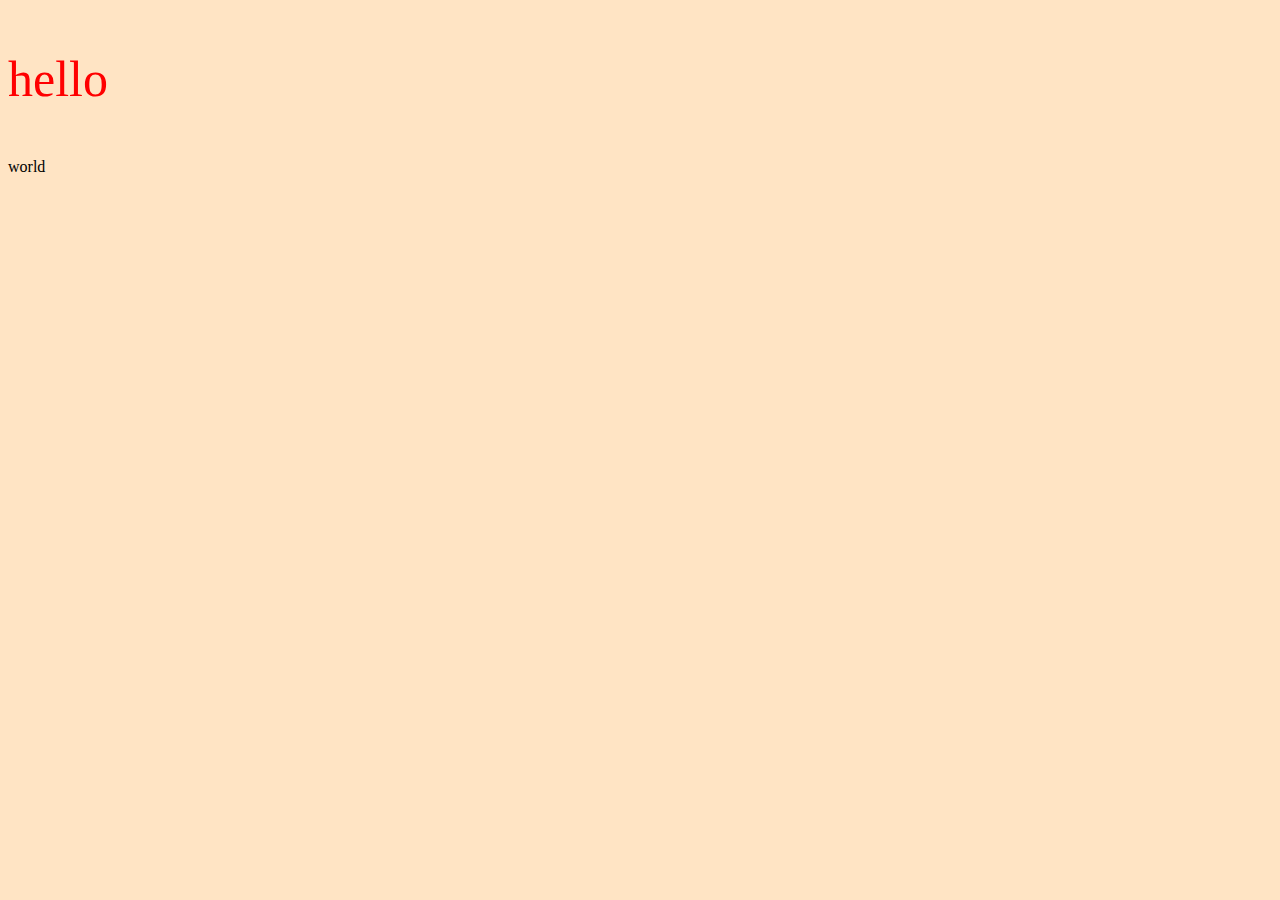
<file: index.html>
<!DOCTYPE html>
<html lang="en">
<head>
    <meta charset="UTF-8">
    <meta name="viewport" content="width=device-width, initial-scale=1.0">
    <title>CalebWeb</title>
    <link rel="stylesheet" href="/style.css">
</head>
<body>

<!-- identifyers -->
<p class="p1">hello</p>
<p class="p2">world</p>


</body>

</html>
</file>
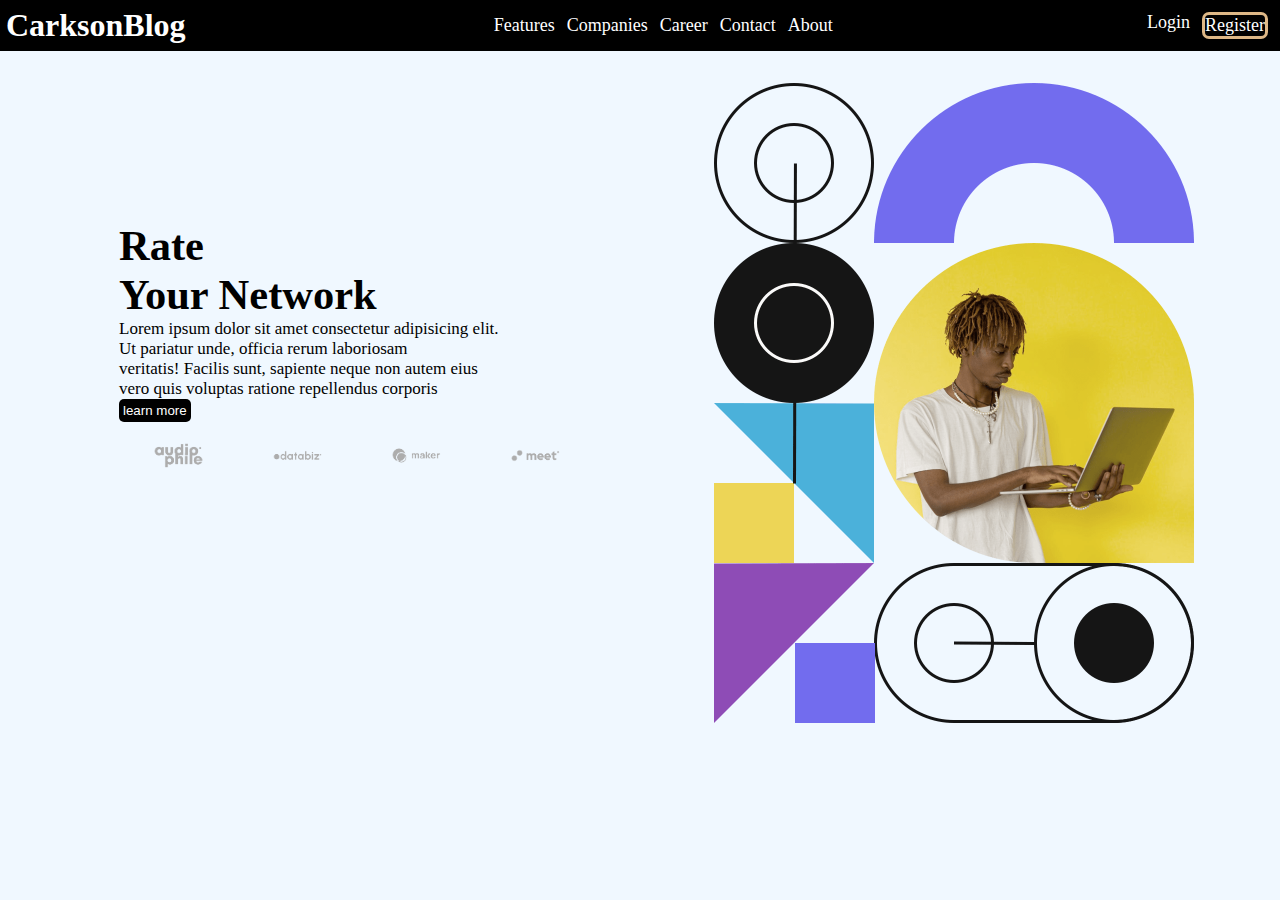
<file: Network/index.html>
<!DOCTYPE html>
<html lang="en">
<head>
    <meta charset="UTF-8">
    <meta name="viewport" content="width=device-width, initial-scale=1.0">
    <title>Rate Network</title>
    <link rel="stylesheet" href="/Network/style.css"> 
</head>
<body class="bd">
    <main>
        <nav>
            <div class="logo">
                <h3>CarksonBlog</h3>
            </div>
            <div class="nav-link">
                <ul>
                    <li><a href="features.html">Features</a></li>
                    <li><a href="companies.html">Companies</a></li>
                    <li><a href="career.html">Career</a></li>
                    <li><a href="https://www.google.com/">Contact</a></li>
                    <li><a href="about.html">About</a></li>
                </ul>
            </div>
            <div class="reg">
                <ul>
                    <li class="log">Login</li>
                    <li class="register">Register</li>
                </ul>
            </div>
        </nav>
        <div class="section">
            <div class="left-section">
                <h1>Rate <br>Your Network</h1>
                <p>
                    Lorem ipsum dolor sit amet consectetur adipisicing elit. <br> Ut pariatur unde, officia rerum laboriosam <br> veritatis! Facilis sunt, sapiente neque non autem eius <br>vero quis voluptas  ratione repellendus corporis
                </p>
                <button>learn more</button>
                <section>
                    <img src="/Network/img/client-audiophile.png" alt="audiophile">
                    <img src="/Network/img/client-databiz.png" alt="databiz">
                    <img src="/Network/img/client-maker.png" alt="maker">
                    <img src="/Network/img/client-meet.png" alt="meet">
                </section>
            </div>
            <div class="right-section">
                <img src="/Network/img/image-hero-desktop.png" alt="">
            </div>
        </div>

        <div class="top-section"></div>

    </main>
    
</body>
</html>
</file>
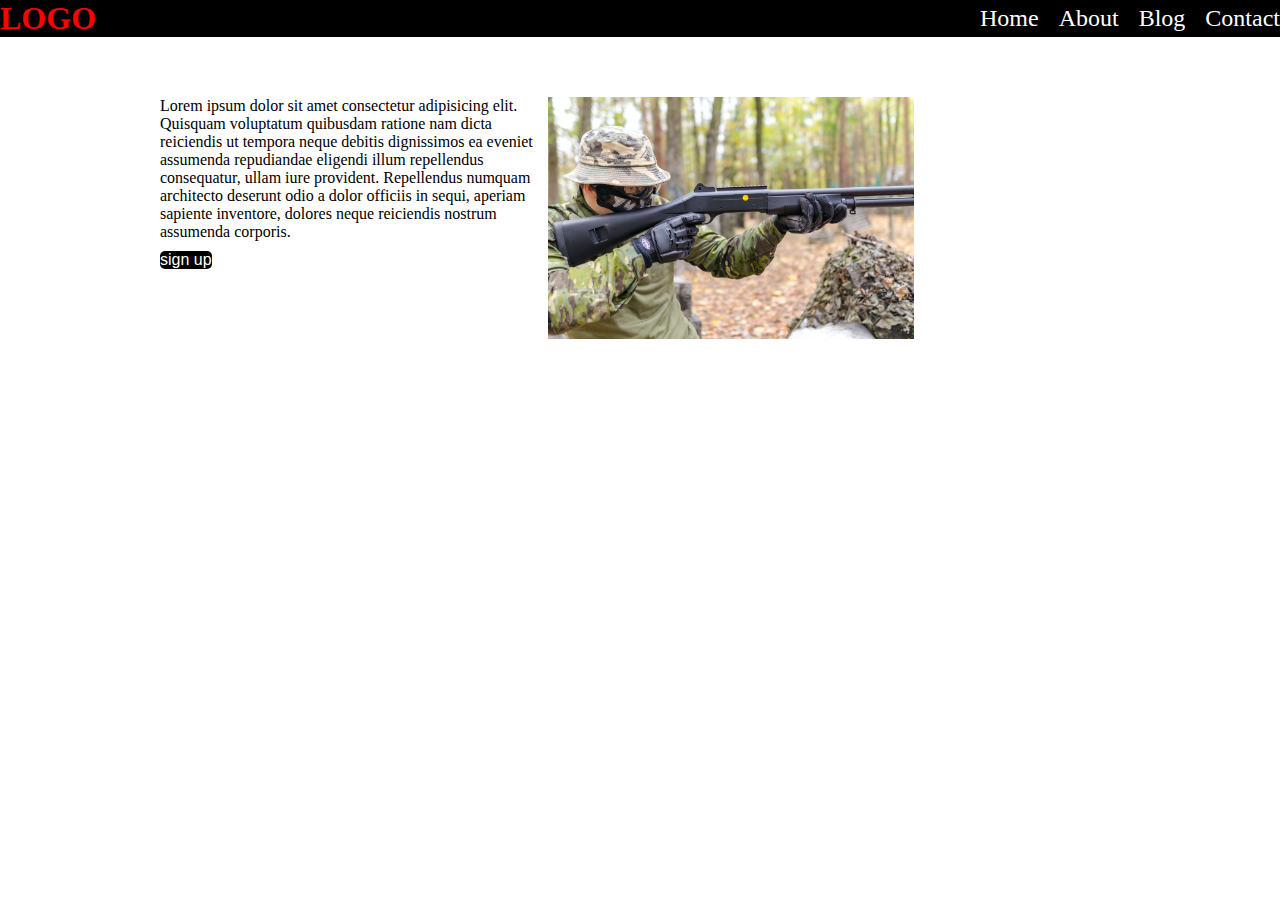
<file: navbar.html>
<!DOCTYPE html>
<html lang="en">
<head>
    <meta charset="UTF-8">
    <meta name="viewport" content="width=device-width, initial-scale=1.0">
    <title>navbar</title>
    <link rel="stylesheet" href="/navbar.css">
</head>
<body>
    <!-- main container -->
    <main>
        <div class="container">
            <div class="navbar"> 
                <div class="logo">
                    <h1><a href="#">LOGO</a></h1>
                </div>
                
                <div class="nav-item">
                    <ul>
                        <li><a href="#">Home</a></li>
                        <li><a href="#">About</a></li>
                        <li><a href="#">Blog</a></li>
                        <li><a href="#">Contact</a></li>
                    </ul>
                </div>
            </div>
            <div class="middle-content">
                <div class="text-box">
                    <p class="text">
                        Lorem ipsum dolor sit amet consectetur adipisicing elit. Quisquam voluptatum quibusdam ratione nam dicta reiciendis ut tempora neque debitis dignissimos ea eveniet assumenda repudiandae eligendi illum repellendus consequatur, ullam iure provident. Repellendus numquam architecto deserunt odio a dolor officiis in sequi, aperiam sapiente inventore, dolores neque reiciendis nostrum assumenda corporis.
                    </p>
                    <button class="btn"><a href="index.html">sign up</a></button>
                </div>
                <div class="text-img">
                    <img src="/images/pexels-lukas-669283.jpg" alt="text-image">
                </div>
            </div>
        </div>

        <div class="sec">
            
        </div>
    </main>
    

</body>
</html>
</file>
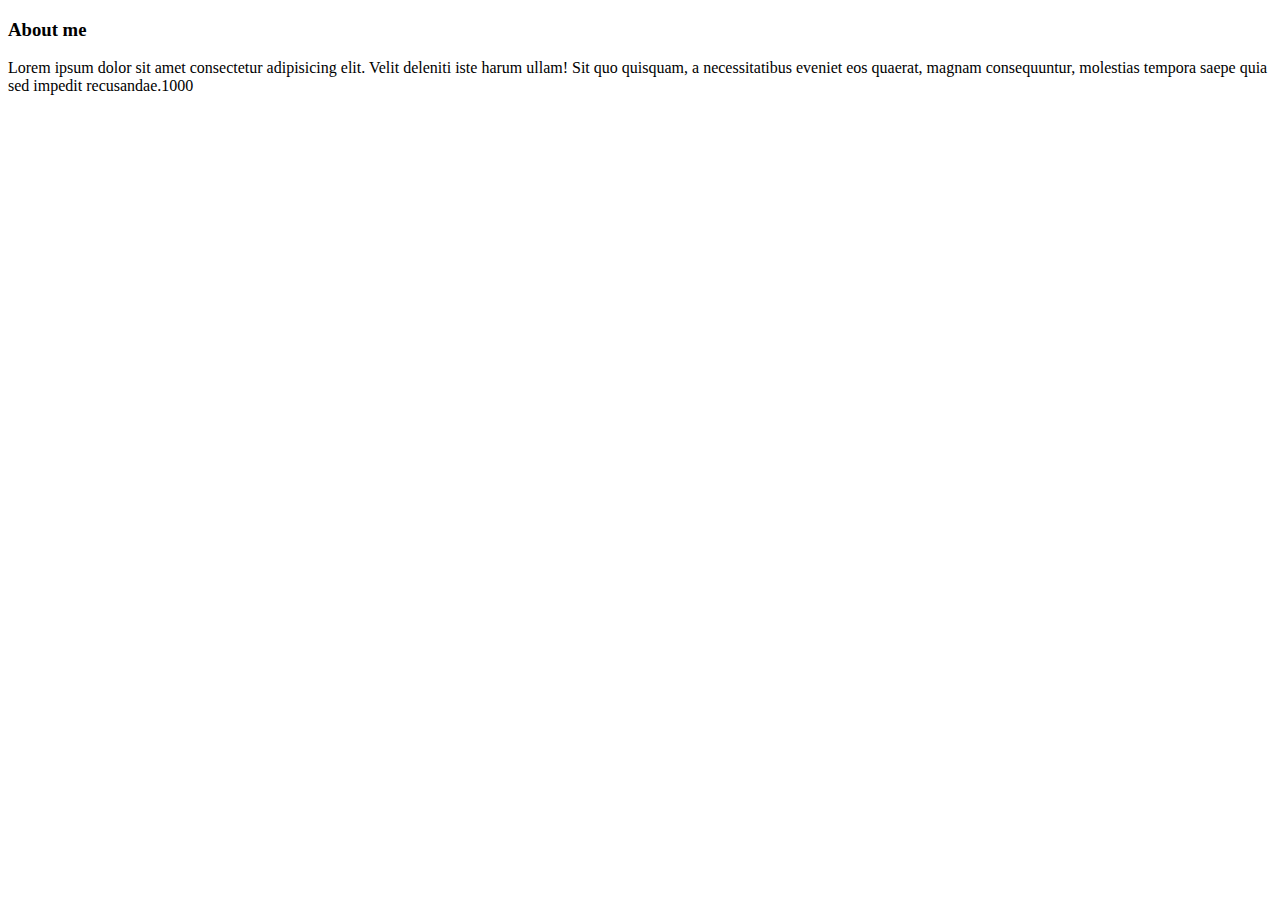
<file: Network/about.html>
<!DOCTYPE html>
<html lang="en">
<head>
    <meta charset="UTF-8">
    <meta name="viewport" content="width=device-width, initial-scale=1.0">
    <title>About</title>
</head>
<body>
    <h3>About me</h3>
    <p>Lorem ipsum dolor sit amet consectetur adipisicing elit. Velit deleniti iste harum ullam! Sit quo quisquam, a necessitatibus eveniet eos quaerat, magnam consequuntur, molestias tempora saepe quia sed impedit recusandae.1000</p>
    
</body>
</html>
</file>
<file: style.css>
body{
    background-color: bisque;
}

.p1{
    color: red;
    font-size: 50px;
}

.navbar{
    display: flex;
    justify-content: space-between;
    align-items: center;
    background-color: black;
}
h1{
    color: white;
}

.nav-item ul{
    display: flex;
    gap: 20px;
}
.nav-item ul li{
    font-size:  24px;

}
li{
    list-style-type: none;
}
a{
    text-decoration: none;
    color: white;
}

a:hover{
    color: red;
}

.text-img img{
    width: 50% ;
}

.middle-content{
    display: flex;
    margin-top: 60px;
    margin-left: 10em;
}
.btn{
    color: white;
    border: none;
    background-color: black;
    border-radius: 5px;
    cursor: pointer;
    font-size: 16px;
    margin-top: 10px;

}
</file>
<file: Network/style.css>
*{
    margin: 0;
    padding: 0;
    box-sizing: border-box;
}

.bd{
    background-color: aliceblue;
}

h1{
    font-size: 2.5em;
}
h3{
    font-size: 2em;
}

nav{
    background-color: black;
    display: flex;
    justify-content: space-between;
    color: white;
    align-items: center;
    padding: 6px;
}

ul{
    font-size: 18px;
    display: flex;
    list-style-type: none;
    cursor: pointer;
}

li{
    margin: 6px;
}
a{
    text-decoration: none;
    color: white;
}

li:hover{
    color: aquamarine;
}

.register{
    border: solid 3px burlywood;
    border-radius: 7px;
}

.section{
    display: flex;
}
section{
    display: flex;
}
section img{
    width: 7em;
}

.right-section img{
    margin-top: 2em;
    width: 30em;
}
.left-section{
    font-size: 17px;
    margin: 10em 7em;
    
}

button{
    background-color: black;
    color: white;
    border: none;
    border-radius: 5px;
    padding: 4px;
    cursor: pointer;
}

button:hover{
    background-color: antiquewhite;
    color: blueviolet;
}
</file>
<file: navbar.css>
*{
    margin: 0;
    padding: 0;
    box-sizing: border-box;
}
.navbar{
    display: flex;
    justify-content: space-between;
    align-items: center;
    background-color: black;
}
h1{
    color: white;
}

.nav-item ul{
    display: flex;
    gap: 20px;
}
.nav-item ul li{
    font-size:  24px;

}
li{
    list-style-type: none;
}
a{
    text-decoration: none;
    color: white;
}

a:hover{
    color: red;
}

.text-img img{
    width: 50% ;
}

.middle-content{
    display: flex;
    margin-top: 60px;
    margin-left: 10em;
}
.btn{
    color: white;
    border: none;
    background-color: black;
    border-radius: 5px;
    cursor: pointer;
    font-size: 16px;
    margin-top: 10px;

}
</file>
